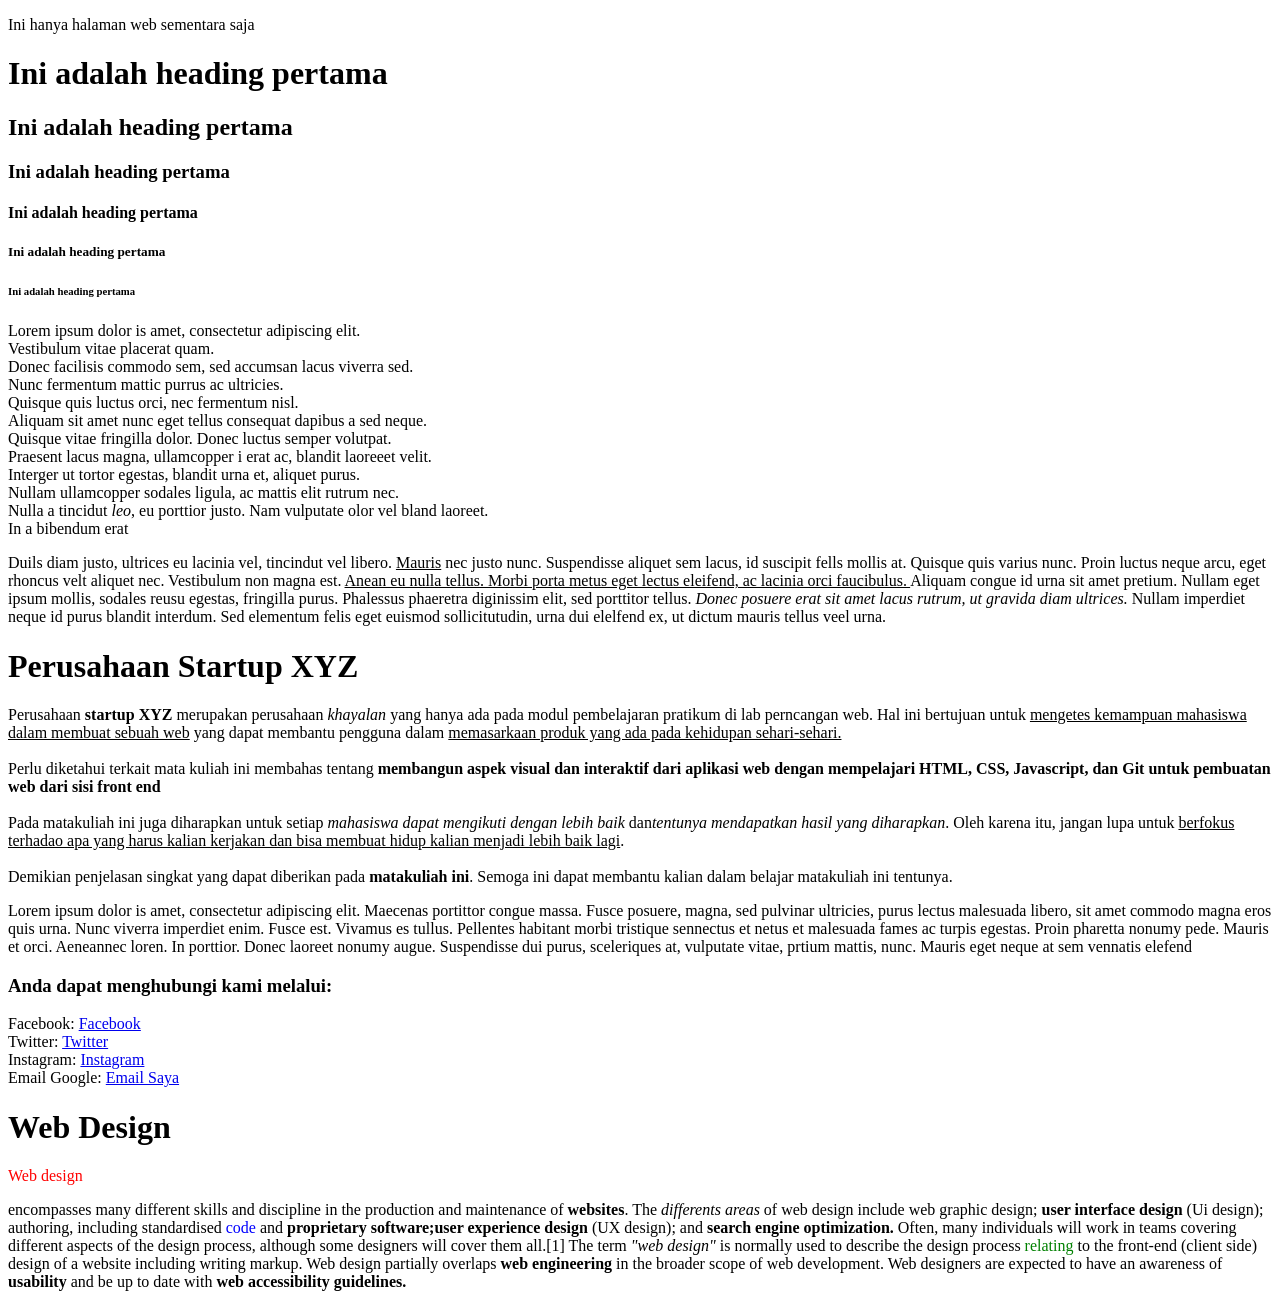
<file: M1/index.html>
<!DOCTYPE html>
<html lang="en">
<head>
    <meta charset="UTF-8">
    <meta name="viewport" content="width=>, initial-scale=1.0">
    <title>Halaman Web Saya</title>
</head>
<body>
    <p> Ini hanya halaman web sementara saja</p>
    </body> 
</html>

<!DOCTYPE html>
<html lang="en">
    <head>
        <meta charset="UTF-8">
        <meta name="viewport" content="width=device-width, initial-scale=1.0">
        <title>Document</title>
    </head>
    <body>
        <h1>Ini adalah heading pertama</h1>
        <h2>Ini adalah heading pertama</h2>
        <h3>Ini adalah heading pertama</h3>
        <h4>Ini adalah heading pertama</h4>
        <h5>Ini adalah heading pertama</h5>
        <h6>Ini adalah heading pertama</h6>
    </body>
    
</html>

<!DOCTYPE html>
<html lang="en">
<head>
    <meta charset="UTF-8">
    <meta name="viewport" content="width=device-width, initial-scale=1.0">
    <title>Document</title>
</head>
<body>
    <p>
        Lorem ipsum dolor is amet, consectetur adipiscing elit. <br>
        Vestibulum vitae placerat quam. <br>
        Donec facilisis commodo sem, sed accumsan lacus viverra sed. <br>
        Nunc fermentum mattic purrus ac ultricies. <br> Quisque quis luctus orci, nec fermentum nisl. <br> Aliquam sit amet nunc eget tellus consequat dapibus a sed neque. <br>
        Quisque vitae fringilla dolor. Donec luctus semper volutpat. <br>
        Praesent lacus magna, ullamcopper i erat ac, blandit laoreeet velit. <br>
        Interger ut tortor egestas, blandit urna et, aliquet purus. <br> Nullam ullamcopper sodales ligula, ac mattis elit rutrum nec. <br> Nulla a tincidut <i>leo</i>, eu porttior justo. Nam vulputate olor vel bland laoreet. <br> In a bibendum erat <br>
    <p>
        Duils diam justo, ultrices eu lacinia vel, tincindut vel libero. <u>Mauris</u> nec justo nunc. Suspendisse aliquet sem lacus, id suscipit fells mollis at. Quisque quis varius nunc. Proin luctus neque arcu, eget rhoncus velt aliquet nec. Vestibulum non magna est. 
        <u> Anean eu nulla tellus.
        Morbi porta metus eget lectus eleifend, ac lacinia orci faucibulus. </u>
        Aliquam congue id urna sit amet pretium.
        Nullam eget ipsum mollis, sodales reusu egestas, fringilla purus.
        Phalessus phaeretra diginissim elit, sed porttitor tellus. <i> Donec posuere erat sit amet lacus rutrum, ut gravida diam ultrices. </i> Nullam imperdiet neque id purus blandit interdum. Sed elementum felis eget euismod sollicitutudin, urna dui elelfend ex, ut dictum mauris tellus veel urna.
    </p>
</body>
</html>
<!DOCTYPE html>
<html lang="en">
<head>
    <meta charset="UTF-8">
    <meta name="viewport" content="width=device-width, initial-scale=1.0">
    <title>Document</title>
</head>
<body>
    <h1>Perusahaan Startup XYZ</h1>
    <p>
        Perusahaan <b> startup XYZ</b> merupakan perusahaan <i>khayalan</i> yang hanya ada pada modul pembelajaran pratikum di lab perncangan web. Hal ini bertujuan untuk <u>mengetes kemampuan mahasiswa dalam membuat sebuah web</u> yang dapat membantu pengguna dalam <u>memasarkaan produk yang ada pada kehidupan sehari-sehari.</u> <br>
        <br>
        Perlu diketahui terkait mata kuliah ini membahas tentang <b>membangun aspek visual dan interaktif dari aplikasi web dengan mempelajari HTML, CSS, Javascript, dan Git untuk pembuatan web dari sisi front end</b> <br>
        <br>
        Pada matakuliah ini juga diharapkan untuk setiap <i> mahasiswa dapat mengikuti dengan lebih baik</i> dan<i>tentunya mendapatkan hasil yang diharapkan</i>. Oleh karena itu, jangan lupa untuk <u>berfokus terhadao apa yang harus kalian kerjakan dan bisa membuat hidup kalian menjadi lebih baik lagi</u>. <br>
        <br> 
        Demikian penjelasan singkat yang dapat diberikan pada <b>matakuliah ini</b>. Semoga ini dapat membantu kalian dalam belajar matakuliah ini tentunya.
    </p>
    <p>
        Lorem ipsum dolor is amet, consectetur adipiscing elit. Maecenas portittor congue massa. Fusce posuere, magna, sed pulvinar ultricies, purus lectus malesuada libero, sit amet commodo magna eros quis urna. Nunc viverra imperdiet enim. Fusce est. Vivamus es tullus. Pellentes habitant morbi tristique sennectus et netus et malesuada fames ac turpis egestas. Proin pharetta nonumy pede. Mauris et orci. Aeneannec loren. In porttior. Donec laoreet nonumy augue. Suspendisse dui purus, sceleriques at, vulputate vitae, prtium mattis, nunc. Mauris eget neque at sem vennatis elefend
    </p>
    <h3>Anda dapat menghubungi kami melalui:</h3>
    <p>
        Facebook: <a href="#">Facebook</a> <br>
        Twitter: <a href="#">Twitter</a> <br>
        Instagram: <a href="#">Instagram</a> <br>
        Email Google: <a href="#">Email Saya</a> <br>
    </p>
</body>
</html>
<!DOCTYPE html>
<html lang="en">
<head>
    <meta charset="UTF-8">
    <meta name="viewport" content="width=device-width, initial-scale=1.0">
    <title>Document</title>
</head>
<body>
    <h1>Web Design</h1>
    <p style="color:red">Web design</p> encompasses many different skills and discipline in the production and maintenance of <b>websites</b>. The <i> differents areas</i> of web design include web graphic design; <b> user interface design</b> (Ui design); authoring, including standardised <a style="color:blue">code</a> and <b>proprietary software;user experience design</b> (UX design); and <b>search engine optimization.</b> Often, many individuals will work in teams covering different aspects of the design process, although some designers will cover them all.[1] The term <i>"web design"</i> is normally used to describe the design process <a style="color:green">relating</a> to the front-end (client side) design of a website including writing markup. Web design partially overlaps <b>web engineering</b> in the broader scope of web development. Web designers are expected to have an awareness of <b>usability</b> and be up to date with <b>web accessibility guidelines.</b>
    </p>
</body>
</html>
</file>
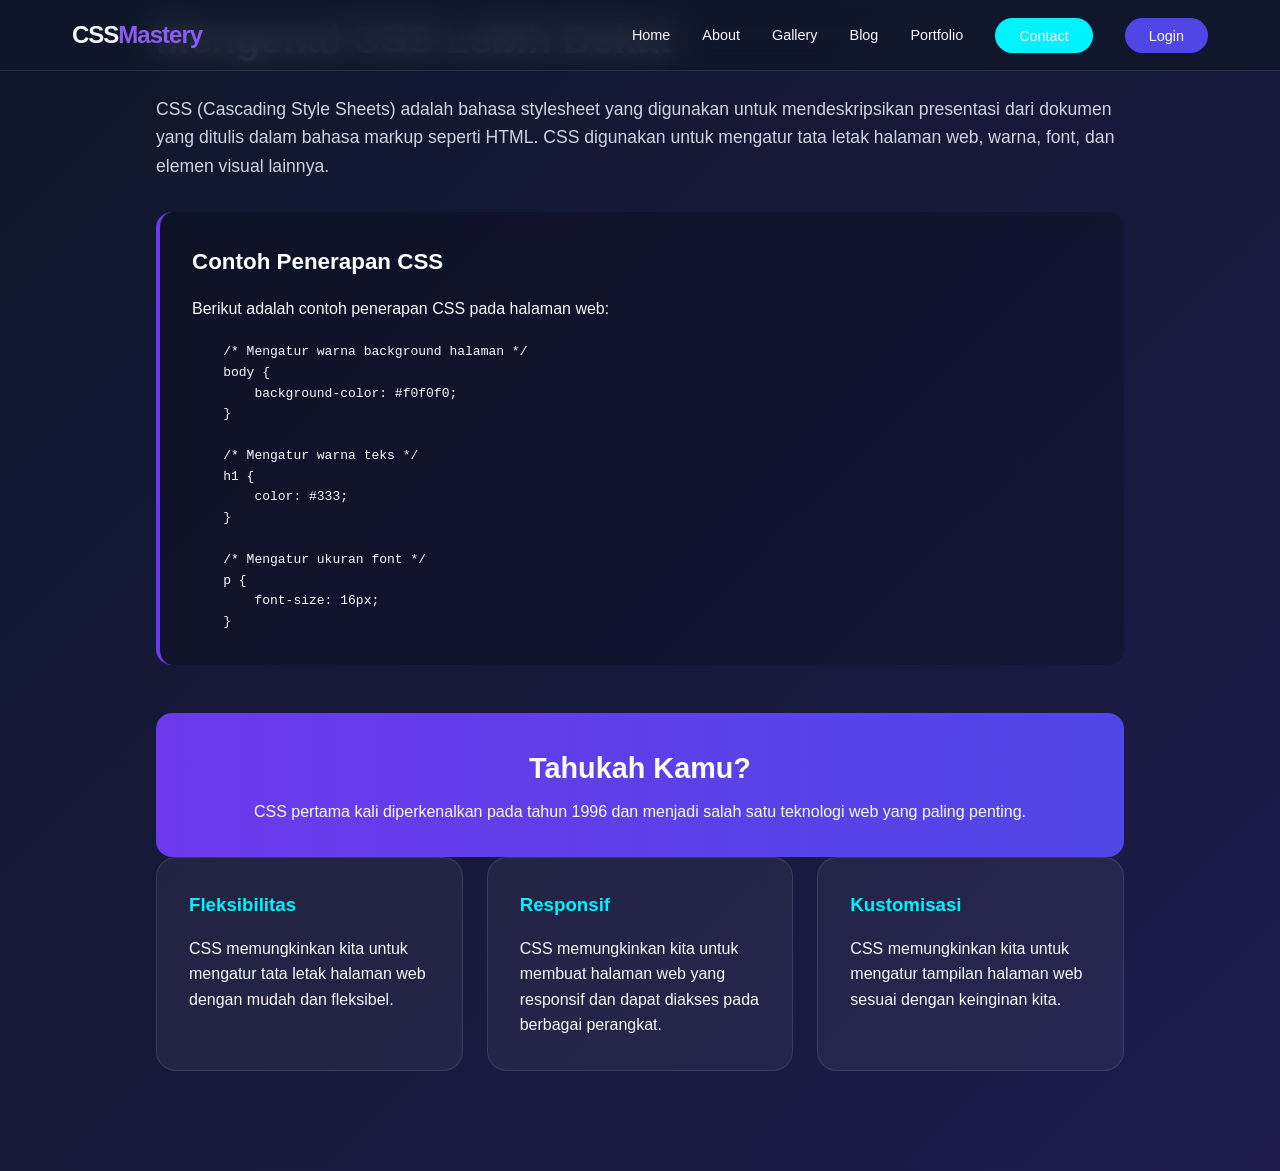
<file: M4/about.html>
<!DOCTYPE html>
<html lang="en">

<head>
    <meta charset="UTF-8">
    <meta name="viewport" content="width=device-width, initial-scale=1.0">
    <title>Halaman About</title>
    <link rel="stylesheet" href="CSS/style.css">
</head>

<body>
    <nav class="navbar">
        <div class="nav-container">
            <div class="logo">CSS<span>Mastery</span></div>
            <ul class="nav-links">
                <li><a href="index.html">Home</a></li>
                <li><a href="about.html">About</a></li>
                <li><a href="gallery.html">Gallery</a></li>
                <li><a href="blog.html">Blog</a></li>
                <li><a href="#">Portfolio</a></li>
                <li><a href="#" class="btn-contact">Contact</a></li>
                <li><a href="#" class="btn-login">Login</a></li>
            </ul>
            <div class="menu-toggle" id="mobile-menu">
                <span class="bar"></span>
                <span class="bar"></span>
                <span class="bar"></span>
            </div>
        </div>
    </nav>
    <div class="container">
        <section class="content-section">
            <div class="section-badge">About Us</div>
            <h1>Mengenal CSS Lebih Dekat</h1>
            <p class="intro-text">CSS (Cascading Style Sheets) adalah bahasa stylesheet yang digunakan untuk
                mendeskripsikan
                presentasi dari dokumen yang ditulis dalam bahasa markup seperti HTML. CSS digunakan untuk mengatur
                tata letak halaman web, warna, font, dan elemen visual lainnya.</p>
            <article class="example-box">
                <h2>Contoh Penerapan CSS</h2>
                <p>
                    Berikut adalah contoh penerapan CSS pada halaman web:
                </p>
                <pre><code>
    /* Mengatur warna background halaman */
    body {
        background-color: #f0f0f0;
    }
    
    /* Mengatur warna teks */
    h1 {
        color: #333;
    }
    
    /* Mengatur ukuran font */
    p {
        font-size: 16px;
    }
</code></pre>
            </article>

            <div class="highlight-box">
                <strong>Tahukah Kamu?</strong>
                <p>CSS pertama kali diperkenalkan pada tahun 1996 dan menjadi salah satu teknologi web yang paling
                    penting.</p>
            </div>

            <section class="features">
                <div class="feature-card">
                    <h3>Fleksibilitas</h3>
                    <p>CSS memungkinkan kita untuk mengatur tata letak halaman web dengan mudah dan fleksibel.</p>
                </div>
                <div class="feature-card">
                    <h3>Responsif</h3>
                    <p>CSS memungkinkan kita untuk membuat halaman web yang responsif dan dapat diakses pada berbagai
                        perangkat.</p>
                </div>
                <div class="feature-card">
                    <h3>Kustomisasi</h3>
                    <p>CSS memungkinkan kita untuk mengatur tampilan halaman web sesuai dengan keinginan kita.</p>
                </div>
            </section>
        </section>
    </div>
</body>

</html>
</file>
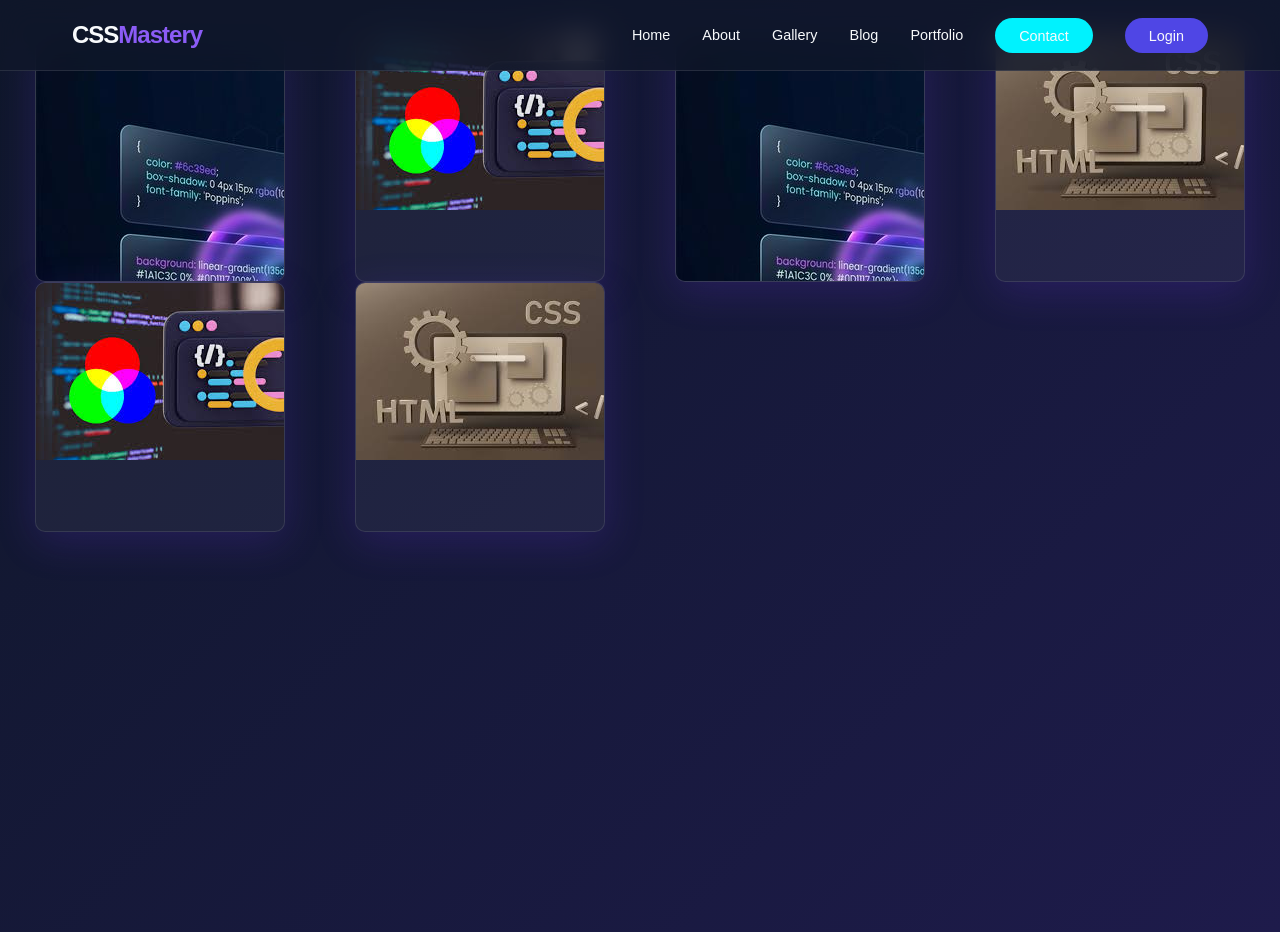
<file: M4/gallery.html>
<!DOCTYPE html>
<html lang="en">

<head>
    <meta charset="UTF-8">
    <meta name="viewport" content="width=device-width, initial-scale=1.0">
    <title>Gallery Page</title>
    <link rel="stylesheet" href="CSS/style.css">
</head>

<body>
    <nav class="navbar">
        <div class="nav-container">
            <div class="logo">CSS<span>Mastery</span></div>
            <ul class="nav-links">
                <li><a href="index.html">Home</a></li>
                <li><a href="about.html">About</a></li>
                <li><a href="gallery.html">Gallery</a></li>
                <li><a href="blog.html">Blog</a></li>
                <li><a href="#">Portfolio</a></li>
                <li><a href="#" class="btn-contact">Contact</a></li>
                <li><a href="#" class="btn-login">Login</a></li>
            </ul>
            <div class="menu-toggle" id="mobile-menu">
                <span class="bar"></span>
                <span class="bar"></span>
                <span class="bar"></span>
            </div>
        </div>
    </nav>

    <div class="gallery-container">
        <div class="card-gallery">
            <img src="img/css_illustration.png" alt="CSS Illustration">
        </div>
        <div class="card-gallery">
            <img src="img/gambar1.jpg" alt="CSS Illustration">
        </div>
        <div class="card-gallery">
            <img src="img/css_illustration.png" alt="CSS Illustration">
        </div>
        <div class="card-gallery">
            <img src="img/gambar_css.jpg" alt="CSS Illustration">
        </div>
        <div class="card-gallery">
            <img src="img/gambar1.jpg" alt="CSS Illustration">
        </div>
        <div class="card-gallery">
            <img src="img/gambar_css.jpg" alt="CSS Illustration">
        </div>
    </div>
</body>

</html>
</file>
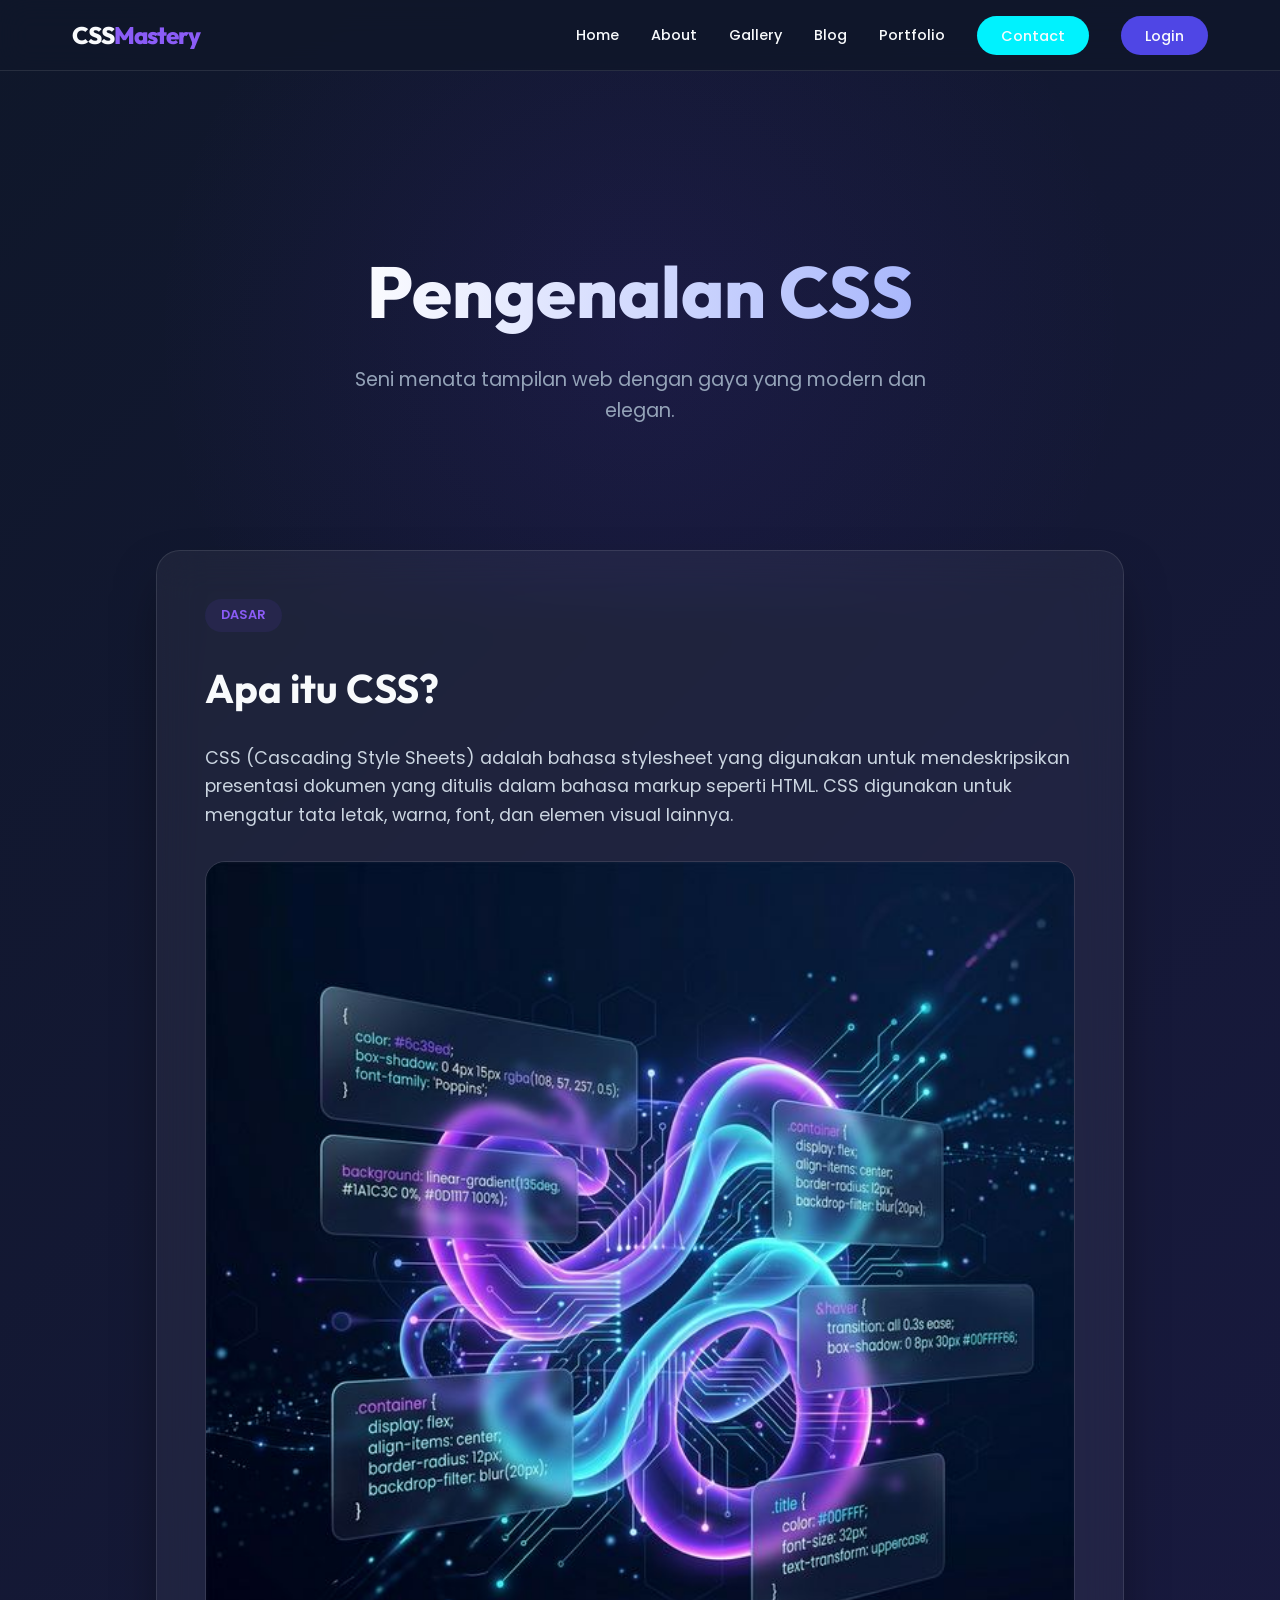
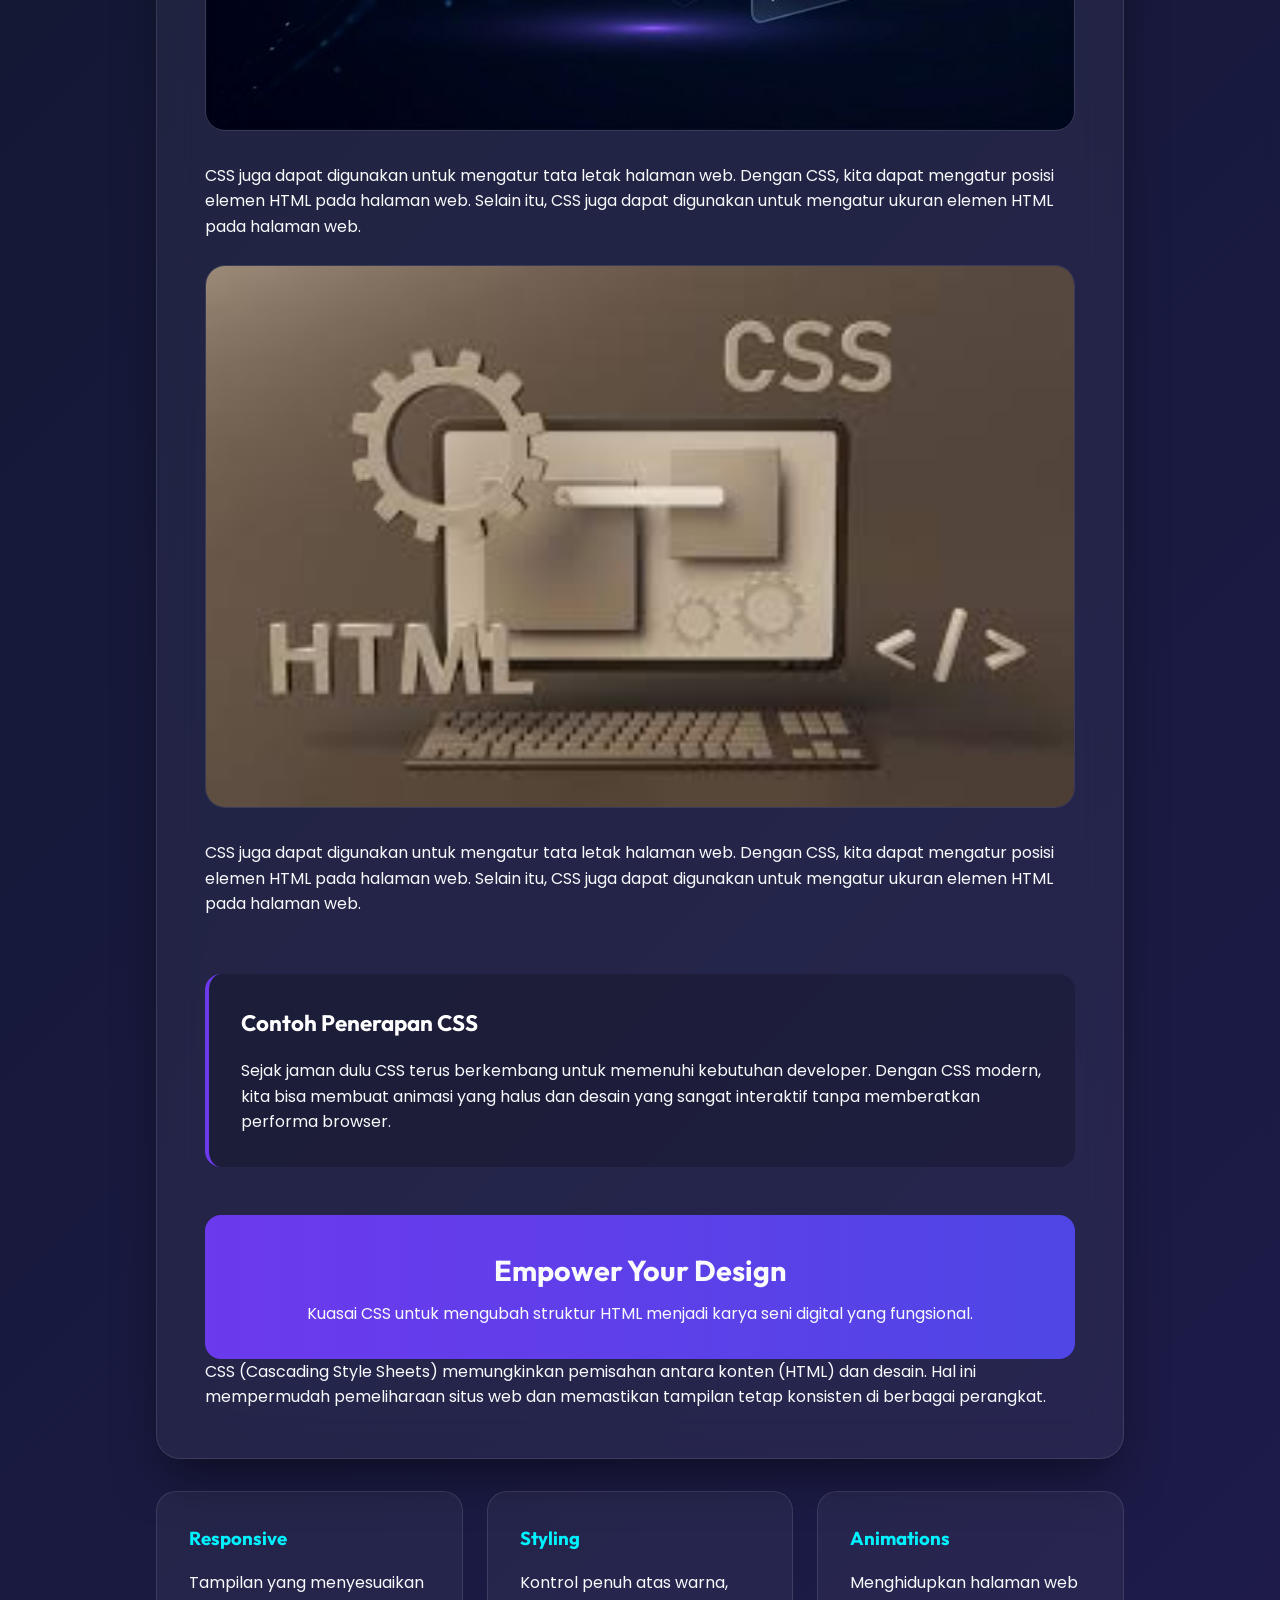
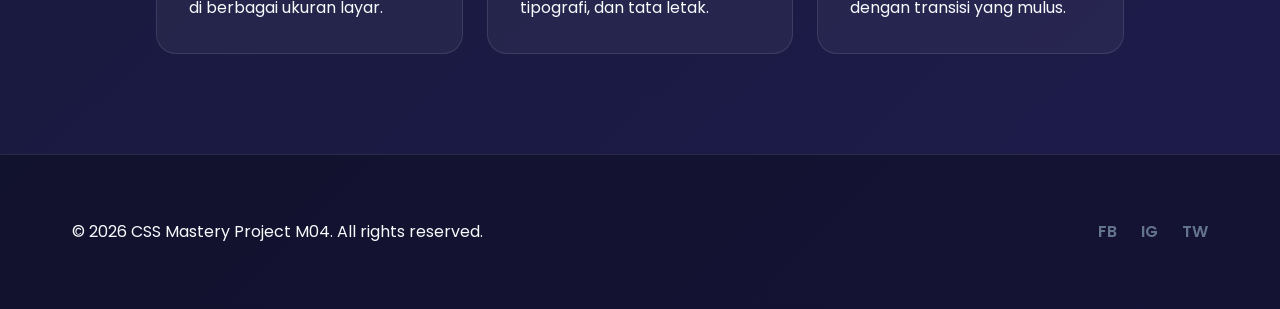
<file: M4/Index1.html>
<!DOCTYPE html>
<html lang="id">

<head>
    <meta charset="UTF-8">
    <meta name="viewport" content="width=device-width, initial-scale=1.0">
    <title>Pengenalan CSS - M04 Project</title>
    <link rel="preconnect" href="https://fonts.googleapis.com">
    <link rel="preconnect" href="https://fonts.gstatic.com" crossorigin>
    <link
        href="https://fonts.googleapis.com/css2?family=Outfit:wght@300;400;600;800&family=Poppins:wght@300;400;500;600&display=swap"
        rel="stylesheet">
    <link rel="stylesheet" href="CSS/style.css">
</head>

<body>
    <nav class="navbar">
        <div class="nav-container">
            <div class="logo">CSS<span>Mastery</span></div>
            <ul class="nav-links">
                <li><a href="#">Home</a></li>
                <li><a href="about.html">About</a></li>
                <li><a href="gallery.html">Gallery</a></li>
                <li><a href="blog.html">Blog</a></li>
                <li><a href="#">Portfolio</a></li>
                <li><a href="#" class="btn-contact">Contact</a></li>
                <li><a href="#" class="btn-login">Login</a></li>
            </ul>
            <div class="menu-toggle" id="mobile-menu">
                <span class="bar"></span>
                <span class="bar"></span>
                <span class="bar"></span>
            </div>
        </div>
    </nav>

    <header class="hero">
        <div class="hero-content">
            <h1>Pengenalan CSS</h1>
            <p>Seni menata tampilan web dengan gaya yang modern dan elegan.</p>
        </div>
    </header>

    <main class="container">
        <section class="card content-section">
            <div class="section-badge">Dasar</div>
            <h1>Apa itu CSS?</h1>
            <p class="intro-text">
                CSS (Cascading Style Sheets) adalah bahasa stylesheet yang digunakan untuk mendeskripsikan presentasi
                dokumen yang ditulis dalam bahasa markup seperti HTML. CSS digunakan untuk mengatur tata letak, warna,
                font, dan elemen visual lainnya.
            </p>

            <div class="illustration-placeholder">
                <img src="img/css_illustration.png" alt="CSS Illustration" class="hero-image">
            </div>
            <p>CSS juga dapat digunakan untuk mengatur tata letak halaman web. Dengan CSS, kita dapat mengatur
                posisi elemen HTML pada halaman web. Selain itu, CSS juga dapat digunakan untuk mengatur ukuran elemen
                HTML pada halaman web.</p>
            <br>
            <div class="illustration-placeholder">
                <img src="img/gambar_css.jpg" alt="CSS Illustration" class="hero-image">
            </div>
            <p>CSS juga dapat digunakan untuk mengatur tata letak halaman web. Dengan CSS, kita dapat mengatur
                posisi elemen HTML pada halaman web. Selain itu, CSS juga dapat digunakan untuk mengatur ukuran elemen
                HTML pada halaman web.</p>
            <br>
            <article class="example-box">
                <h2>Contoh Penerapan CSS</h2>
                <p>
                    Sejak jaman dulu CSS terus berkembang untuk memenuhi kebutuhan developer. Dengan CSS modern, kita
                    bisa membuat animasi yang halus dan desain yang sangat interaktif tanpa memberatkan performa
                    browser.
                </p>
            </article>

            <div class="highlight-box">
                <strong>Empower Your Design</strong>
                <p>Kuasai CSS untuk mengubah struktur HTML menjadi karya seni digital yang fungsional.</p>
            </div>

            <div class="additional-info">
                <p>
                    CSS (Cascading Style Sheets) memungkinkan pemisahan antara konten (HTML) dan desain. Hal ini
                    mempermudah pemeliharaan situs web dan memastikan tampilan tetap konsisten di berbagai perangkat.
                </p>
            </div>
        </section>

        <section class="features">
            <div class="feature-card">
                <h3>Responsive</h3>
                <p>Tampilan yang menyesuaikan di berbagai ukuran layar.</p>
            </div>
            <div class="feature-card">
                <h3>Styling</h3>
                <p>Kontrol penuh atas warna, tipografi, dan tata letak.</p>
            </div>
            <div class="feature-card">
                <h3>Animations</h3>
                <p>Menghidupkan halaman web dengan transisi yang mulus.</p>
            </div>
        </section>
    </main>

    <footer class="footer">
        <div class="footer-content">
            <p>&copy; 2026 CSS Mastery Project M04. All rights reserved.</p>
            <div class="social-links">
                <a href="#">FB</a>
                <a href="#">IG</a>
                <a href="#">TW</a>
            </div>
        </div>
    </footer>

    <script>
        const mobileMenu = document.getElementById('mobile-menu');
        const navLinks = document.querySelector('.nav-links');

        mobileMenu.addEventListener('click', () => {
            navLinks.classList.toggle('active');
            mobileMenu.classList.toggle('is-active');
        });
    </script>
</body>

</html>
</file>
<file: M4/CSS/style.css>
:root {
    --primary: #6c39ed;
    --primary-light: #8b5cf6;
    --dark: #0f172a;
    --light: #f8fafc;
    --accent: #00f2fe;
    --glass: rgba(255, 255, 255, 0.05);
    --glass-border: rgba(255, 255, 255, 0.1);
    --bg-gradient: linear-gradient(135deg, #0f172a 0%, #1e1b4b 100%);
    --font-heading: 'Outfit', sans-serif;
    --font-body: 'Poppins', sans-serif;
}

* {
    margin: 0;
    padding: 0;
    box-sizing: border-box;
}

body {
    font-family: var(--font-body);
    background: var(--bg-gradient);
    color: var(--light);
    line-height: 1.6;
    overflow-x: hidden;
    min-height: 100vh;
}

.navbar {
    position: fixed;
    top: 0;
    width: 100%;
    z-index: 1000;
    background: rgba(15, 23, 42, 0.8);
    backdrop-filter: blur(15px);
    border-bottom: 1px solid var(--glass-border);
    padding: 1rem 0;
}

.nav-container {
    max-width: 1200px;
    margin: 0 auto;
    padding: 0 2rem;
    display: flex;
    justify-content: space-between;
    align-items: center;
}

.logo {
    font-family: var(--font-heading);
    font-size: 1.5rem;
    font-weight: 800;
    letter-spacing: -1px;
}

.logo span {
    color: var(--primary-light);
}

.nav-links {
    display: flex;
    list-style: none;
    align-items: center;
    gap: 2rem;
}

.nav-links a {
    text-decoration: none;
    color: var(--light);
    font-size: 0.9rem;
    font-weight: 500;
    transition: color 0.3s ease;
}

.nav-links a:hover {
    color: var(--accent);
}

.btn-contact {
    background-color: #00f2fe;
    color: black;
    padding: 0.6rem 1.5rem;
    border-radius: 50px;
    transition: transform 0.3s ease, box-shadow 0.3s ease !important;
}

.btn-login {
    background-color: #4f46e5;
    color: black;
    padding: 0.6rem 1.5rem;
    border-radius: 50px;
    transition: transform 0.3s ease, box-shadow 0.3s ease !important;
}

.btn-contact:hover {
    transform: translateY(-2px);
    box-shadow: 0 8px 20px rgba(49, 17, 131, 0.4);
    color: white !important;
}

.btn-login:hover {
    transform: translateY(-2px);
    box-shadow: 0 8px 20px rgba(108, 57, 237, 0.4);
    color: white !important;
}

.hero {
    height: 60vh;
    display: flex;
    align-items: center;
    justify-content: center;
    text-align: center;
    padding: 0 1rem;
    margin-top: 60px;
    background: radial-gradient(circle at 50% 50%, rgba(108, 57, 237, 0.1) 0%, transparent 70%);
}

.hero-content h1 {
    font-family: var(--font-heading);
    font-size: clamp(2.5rem, 8vw, 4.5rem);
    font-weight: 800;
    background: linear-gradient(to right, #fff, #a5b4fc);
    -webkit-background-clip: text;
    background-clip: text;
    -webkit-text-fill-color: transparent;
    margin-bottom: 1rem;
    animation: fadeInUp 1s ease;
}

.hero-content p {
    font-size: 1.2rem;
    color: #94a3b8;
    max-width: 600px;
    margin: 0 auto;
    animation: fadeInUp 1.2s ease;
}

.container {
    max-width: 1000px;
    margin: -50px auto 100px;
    padding: 0 1rem;
    position: relative;
    z-index: 10;
}

.card {
    background: var(--glass);
    backdrop-filter: blur(20px);
    border: 1px solid var(--glass-border);
    border-radius: 24px;
    padding: 3rem;
    margin-bottom: 2rem;
    box-shadow: 0 25px 50px -12px rgba(0, 0, 0, 0.5);
}

.section-badge {
    display: inline-block;
    padding: 0.4rem 1rem;
    background: rgba(108, 57, 237, 0.1);
    color: var(--primary-light);
    border-radius: 100px;
    font-size: 0.8rem;
    font-weight: 600;
    text-transform: uppercase;
    margin-bottom: 1.5rem;
}

.content-section h1 {
    font-family: var(--font-heading);
    font-size: 2.5rem;
    margin-bottom: 1.5rem;
}

.intro-text {
    font-size: 1.1rem;
    color: #cbd5e1;
    margin-bottom: 2rem;
}

.illustration-placeholder {
    width: 100%;
    border-radius: 20px;
    overflow: hidden;
    margin-bottom: 2rem;
    position: relative;
    border: 1px solid var(--glass-border);
}

.hero-image {
    width: 100%;
    display: block;
    transition: transform 0.5s ease;
    box-shadow: 0 10px 40px rgba(108, 57, 237, 0.2);
}

.illustration-placeholder:hover .hero-image {
    transform: scale(1.03);
}

.example-box {
    background: rgba(0, 0, 0, 0.2);
    padding: 2rem;
    border-radius: 16px;
    margin: 2rem 0;
    border-left: 4px solid var(--primary);
}

.example-box h2 {
    font-family: var(--font-heading);
    font-size: 1.4rem;
    margin-bottom: 1rem;
    color: white;
}

.highlight-box {
    background: linear-gradient(90deg, var(--primary), #4f46e5);
    padding: 2rem;
    border-radius: 16px;
    text-align: center;
    margin-top: 3rem;
}

.highlight-box strong {
    display: block;
    font-size: 1.8rem;
    font-family: var(--font-heading);
    margin-bottom: 0.5rem;
}

.features {
    display: grid;
    grid-template-columns: repeat(auto-fit, minmax(280px, 1fr));
    gap: 1.5rem;
}

.feature-card {
    background: var(--glass);
    border: 1px solid var(--glass-border);
    padding: 2rem;
    border-radius: 20px;
    transition: transform 0.3s ease, background 0.3s ease;
}

.feature-card:hover {
    transform: translateY(-10px);
    background: rgba(255, 255, 255, 0.08);
}

.feature-card h3 {
    font-family: var(--font-heading);
    margin-bottom: 1rem;
    color: var(--accent);
}

.gallery-container {
    display: grid;
    margin-top: 2rem;
    grid-template-columns: repeat(4, 1fr);
}

.card-gallery {
    gap: 2rem;
    background: var(--glass);
    border: 1px solid var(--glass-border);
    border-radius: 10px;
    box-shadow: 0 10px 40px rgba(108, 57, 237, 0.2);
    width: 250px;
    height: 250px;
    transition: transform 0.3s ease, background 0.3s ease;
    overflow: hidden;
    margin: 0 auto;
}

.blog-body {
    background-image: url(../img/css_illustration.png);
    background-size: cover;
    background-position: center;
    background-repeat: no-repeat;
    width: 100%;
    height: 100vh;
}

.card-gallery:hover {
    transform: translateY(-10px);
    background: rgba(255, 255, 255, 0.08);
}

.card-gallery h3 {
    font-family: var(--font-heading);
    margin-bottom: 1rem;
    color: var(--accent);
}

.footer {
    padding: 4rem 0;
    border-top: 1px solid var(--glass-border);
    background: rgba(0, 0, 0, 0.3);
}

.footer-content {
    max-width: 1200px;
    margin: 0 auto;
    padding: 0 2rem;
    display: flex;
    justify-content: space-between;
    align-items: center;
}

.social-links {
    display: flex;
    gap: 1.5rem;
}

.social-links a {
    color: #64748b;
    text-decoration: none;
    font-weight: 600;
    transition: color 0.3s ease;
}

.social-links a:hover {
    color: white;
}

.menu-toggle {
    display: none;
    cursor: pointer;
}

.bar {
    display: block;
    width: 25px;
    height: 3px;
    margin: 5px auto;
    transition: all 0.3s ease-in-out;
    background: white;
}

@keyframes fadeInUp {
    from {
        opacity: 0;
        transform: translateY(30px);
    }

    to {
        opacity: 1;
        transform: translateY(0);
    }
}

@media screen and (max-width: 768px) {
    .nav-links {
        position: absolute;
        top: 100%;
        left: -100%;
        flex-direction: column;
        width: 100%;
        height: 100vh;
        background: #0f172a;
        transition: 0.3s;
        padding-top: 5rem;
    }

    .nav-links.active {
        left: 0;
    }

    .menu-toggle {
        display: block;
    }

    .menu-toggle.is-active .bar:nth-child(2) {
        opacity: 0;
    }

    .menu-toggle.is-active .bar:nth-child(1) {
        transform: translateY(8px) rotate(45deg);
    }

    .menu-toggle.is-active .bar:nth-child(3) {
        transform: translateY(-8px) rotate(-45deg);
    }

    .card {
        padding: 2rem;
    }

    .hero-content h1 {
        font-size: 3rem;
    }

    .footer-content {
        flex-direction: column;
        gap: 2rem;
        text-align: center;
    }


}
</file>
